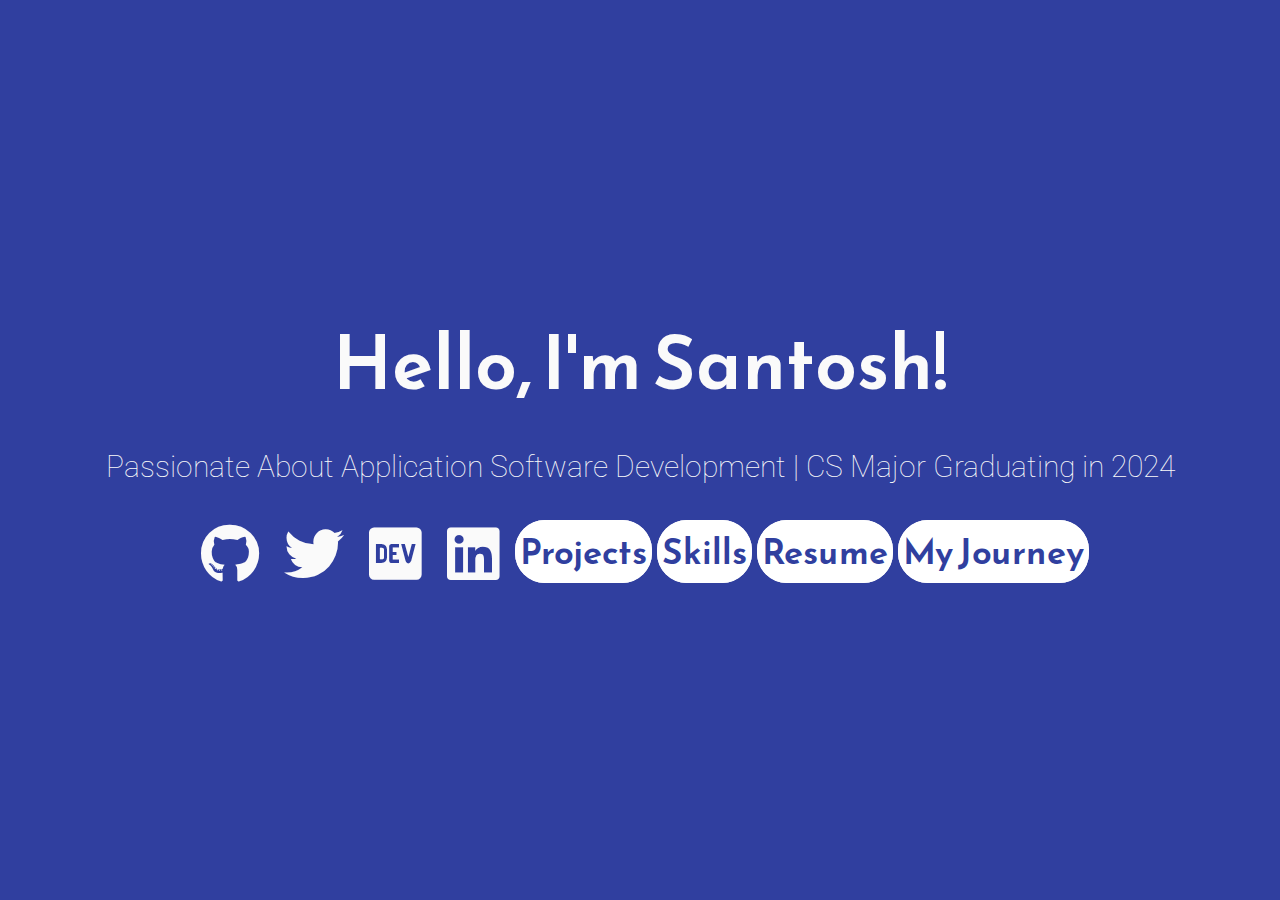
<file: index.html>
<!DOCTYPE html>
<html>
  <head>
    <meta charset="utf-8" />
    <meta http-equiv="X-UA-Compatible" content="IE=edge" />
    <meta name="viewport" content="width=device-width, initial-scale=1.0" />

    <title>Santosh Shivam</title>

    <link
      href="https://fonts.googleapis.com/css?family=Reem+Kufi|Roboto:300"
      rel="stylesheet"
    />
    <link
      href="https://use.fontawesome.com/releases/v5.13.1/css/all.css"
      rel="stylesheet"
    />
    <link rel="stylesheet" href="css/reset.css" />
    <link rel="stylesheet" href="css/styles.css" />
    <link rel="stylesheet" href="css/themes/indigo-white.css" />
    <!-- <link rel="stylesheet" href="css/themes/green-white.css"> -->
    <!-- <link rel="stylesheet" href="css/themes/red-white.css"> -->
    <!-- <link rel="stylesheet" href="css/themes/grey-white.css"> -->
    <!-- <link rel="stylesheet" href="css/themes/white-indigo.css"> -->
    <!-- <link rel="stylesheet" href="css/themes/white-blue.css"> -->
    <!-- <link rel="stylesheet" href="css/themes/white-grey.css"> -->
    <!-- <link rel="stylesheet" href="css/themes/white-red.css"> -->
    <!-- <link rel="stylesheet" href="css/themes/yellow-black.css"> -->
    <link
      rel="icon"
      href="https://cdn-icons-png.flaticon.com/512/121/121693.png"
    />
  </head>
  <body>
    <main>
      <div class="intro">Hello, I'm Santosh!</div>
      <div class="tagline">
        Passionate About Application Software Development | CS Major Graduating in 2024 
      </div>
      <!-- Find your icons from here - https://fontawesome.com/icons?d=gallery&s=brands -->
      <div class="icons-social">
        <a target="_blank" href="https://github.com/santshvm" data-inline="true"
          ><i class="fab fa-github"></i
        ></a>
        <a
          target="_blank"
          href="https://twitter.com/santshvm"
          data-inline="true"
          ><i class="fab fa-twitter"></i
        ></a>
        <a target="_blank" href="https://dev.to/santshvm" data-inline="true"
          ><i class="fab fa-dev"></i
        ></a>
        <a
          target="_blank"
          href="https://www.linkedin.com/in/santosh-shivam"
          data-inline="true"
          ><i class="fab fa-linkedin"></i
        ></a>
        <a
          class="project-button"
          id="btn"
          href="projects.html"
          data-inline="true"
          ><span>Projects</span></a
        >
        <a class="project-button" id="btn" href="skills.html" data-inline="true"
          ><span>Skills</span></a
        >

        <a
          class="project-button"
          id="btn"
          href="https://drive.google.com/file/d/1F0OEASycOxBQ_sVcRE7IQZP5dMQQvz48/view?usp=share_link"
          data-inline="true"
          ><span>Resume</span></a
        >

        <a class="project-button" id="btn" href="about.html" data-inline="true"
          ><span>My Journey</span></a
        >
      </div>
    </main>
  </body>
</html>
</file>
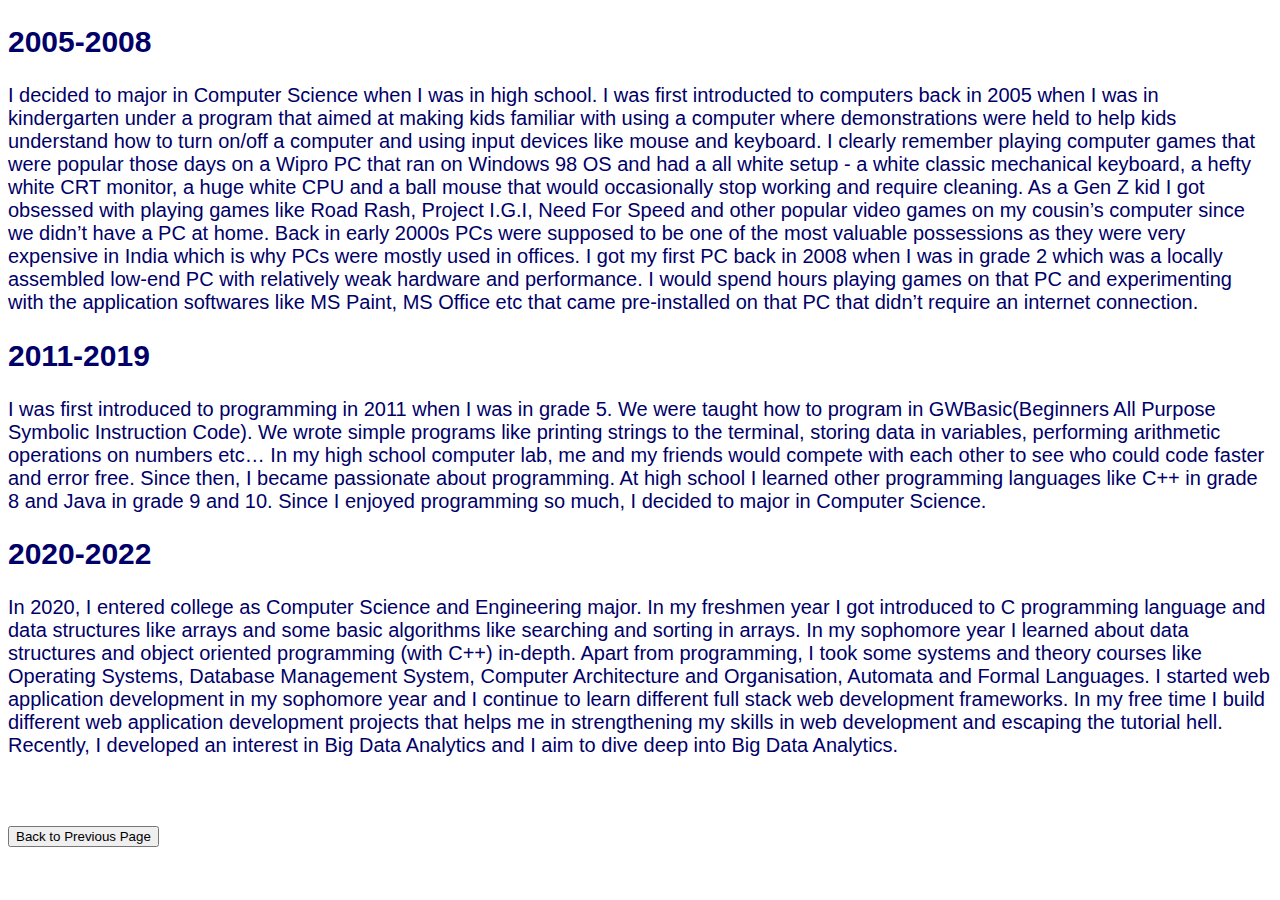
<file: about.html>
<!DOCTYPE html>
<html lang="en">
<head>
    <meta charset="UTF-8">
    <meta http-equiv="X-UA-Compatible" content="IE=edge">
    <meta name="viewport" content="width=device-width, initial-scale=1.0">
    <title>Santosh's Journey</title>
    <link rel="stylesheet" href="css/styles.css">
</head>
<body  text="#000068" link="#060FDF" vlink="#060FDF" alink="#DC24C5" bgcolor="#FFFFFF">

    <div class="main">

        <h2>2005-2008</h2>

<p>I decided to major in Computer Science when I was in high school. I was first introducted to computers back in 2005 when I was in kindergarten under a program that aimed at making kids familiar with using a computer where demonstrations were held to help kids understand how to turn on/off a computer and using input devices like mouse and keyboard. I clearly remember playing computer games that were popular those days on a Wipro PC that ran on Windows 98 OS and had a all white setup - a white classic mechanical keyboard, a hefty white CRT monitor, a huge white CPU and a ball mouse that would occasionally stop working and require cleaning. As a Gen Z kid I got obsessed with playing games like Road Rash, Project I.G.I, Need For Speed and other popular video games on my cousin’s computer since we didn’t have a PC at home. Back in early 2000s PCs were supposed to be one of the most valuable possessions as they were very expensive in India which is why PCs were mostly used in offices. I got my first PC back in 2008 when I was in grade 2 which was a locally assembled low-end PC with relatively weak hardware and performance. I would spend hours playing games on that PC and experimenting with the application softwares like MS Paint, MS Office etc that came pre-installed on that PC that didn’t require an internet connection.</p>
 <h2>2011-2019</h2>
<p>I was first introduced to programming in 2011 when I was in grade 5. We were taught how to program in GWBasic(Beginners All Purpose Symbolic Instruction Code). We wrote simple programs like printing strings to the terminal, storing data in variables, performing arithmetic operations on numbers etc… In my high school computer lab, me and my friends would compete with each other to see who could code faster and error free. Since then, I became passionate about programming. At high school I learned other programming languages like C++ in grade 8 and Java in grade 9 and 10.
    Since I enjoyed programming so much, I decided to major in Computer Science.
   </p>
<h2>2020-2022</h2>
   <p>
    In 2020, I entered college as Computer Science and Engineering major. In my freshmen year I got introduced to C programming language and data structures like arrays and some basic algorithms like searching and sorting in arrays. In my sophomore year I learned about data structures and object oriented programming (with C++) in-depth. Apart from programming, I took some systems and theory courses like Operating Systems, Database Management System, Computer Architecture and Organisation, Automata and Formal Languages. I started web application development in my sophomore year and I continue to learn different full stack web development frameworks. In my free time I build different web application development projects that helps me in strengthening my skills in web development and escaping the tutorial hell. Recently, I developed an interest in Big Data Analytics and I aim to dive deep into Big Data Analytics.


   </p>
   <br>
   <br>
   <a href="index.html"><button>Back to Previous Page</button></a>
</div>


</body>
</html>
</file>
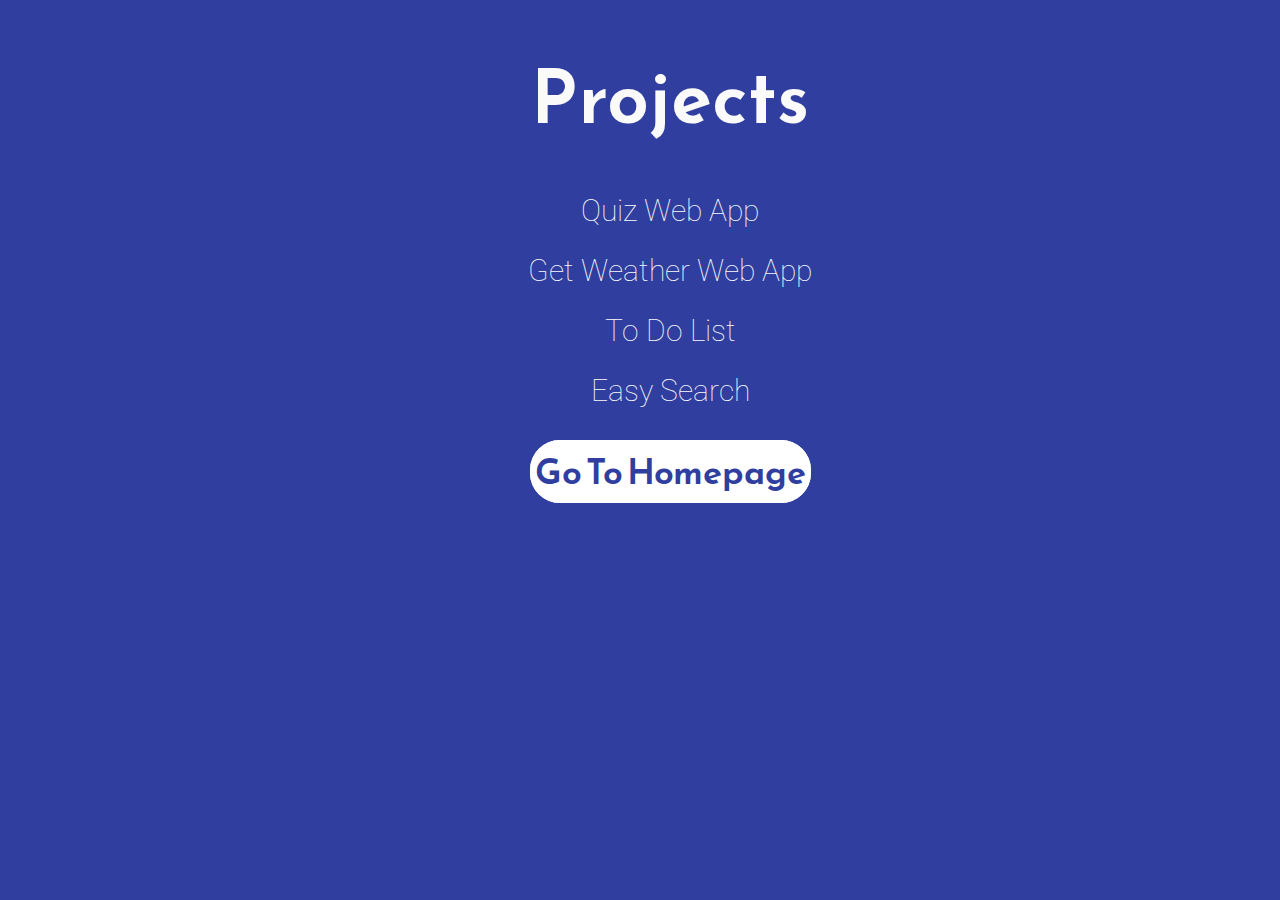
<file: projects.html>
<!DOCTYPE html>
<html>
<head>
	<meta charset="utf-8">
	<meta http-equiv="X-UA-Compatible" content="IE=edge">
	<meta name="viewport" content="width=device-width, initial-scale=1.0">

	<title>Projects By Santosh</title>



	<link href="https://fonts.googleapis.com/css?family=Reem+Kufi|Roboto:300" rel="stylesheet">
	<link href="https://use.fontawesome.com/releases/v5.13.1/css/all.css" rel="stylesheet">
	<link rel="stylesheet" href="css/reset.css">
	<link rel="stylesheet" href="css/styles.css">
	<link rel="stylesheet" href="css/themes/indigo-white.css">
	
</head>
<body>
	<main>
        


        <div class="container">
            <div id="projects" class="flex-center flex-column">
                <h1 id="project-heading">Projects</h1>


                
                <ul id="project-list"> 
                <li><a target="_blank" href="https://github.com/santshvm/QuizWebApp" class="project-items">Quiz Web App</a></li>
                <li><a target="_blank" href="https://github.com/santshvm/GetWeather" class="project-items">Get Weather Web App</a></li>
                <li><a target="_blank" href="https://github.com/santshvm/ToDoList" class="project-items">To Do List</a></li>
                <li><a target="_blank" href="https://github.com/santshvm/EasySearch" class="project-items">Easy Search</a></li>
                    <br>
                    <a class="project-button" id="btn"href="/">Go To Homepage</a> 
                </ul>  
            </div>
        </div>
	</main>
</body>
</html>
</file>
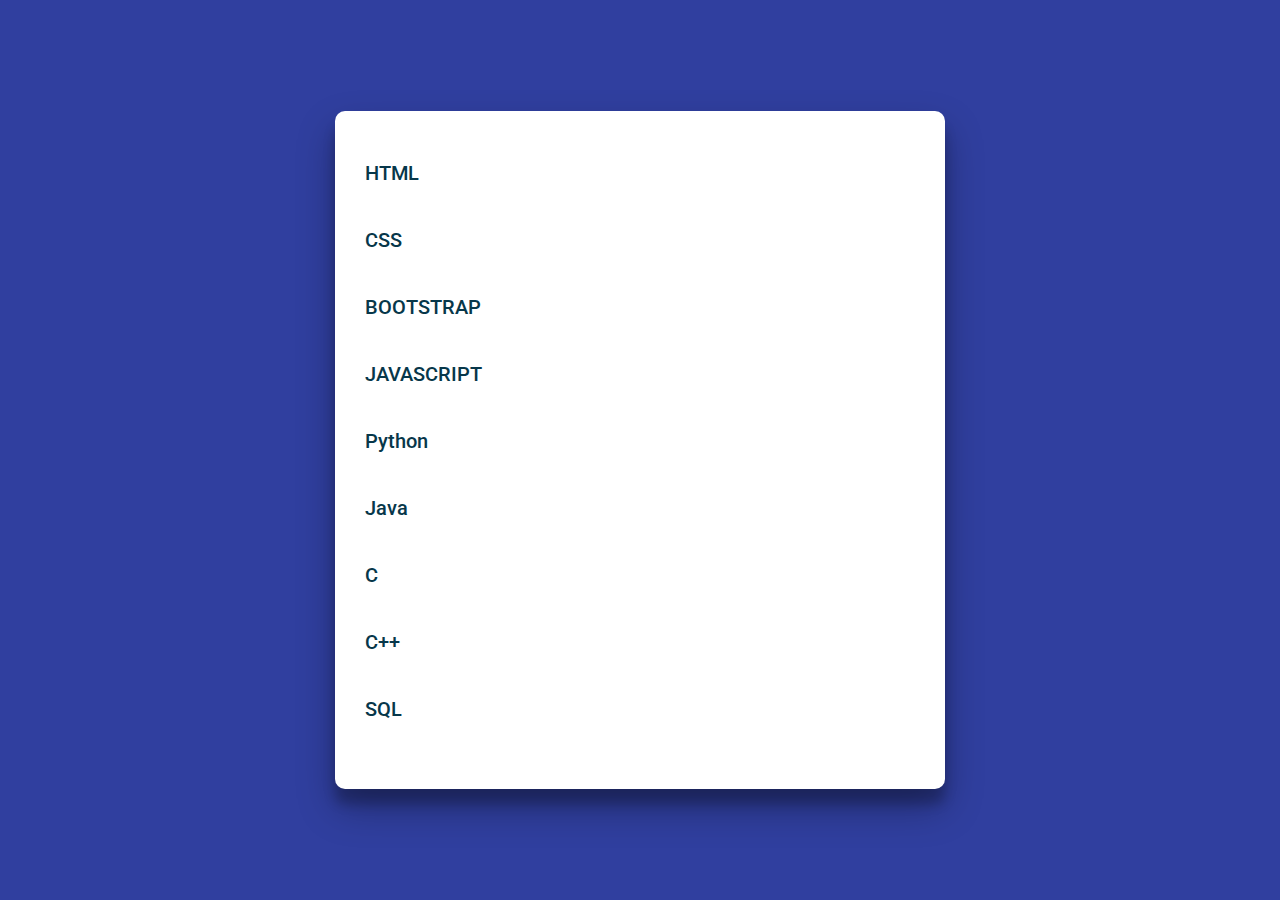
<file: skills.html>
<!DOCTYPE html>
<html lang="en">
<head>
<meta charset="utf-8">
	<meta http-equiv="X-UA-Compatible" content="IE=edge">
	<meta name="viewport" content="width=device-width, initial-scale=1.0">

	<title>Santosh's Skills</title>



	<link href="https://fonts.googleapis.com/css?family=Reem+Kufi|Roboto:300" rel="stylesheet">
	<link href="https://use.fontawesome.com/releases/v5.13.1/css/all.css" rel="stylesheet">
	<link rel="stylesheet" href="css/reset.css">
	<link rel="stylesheet" href="css/styles.css">
	<link rel="stylesheet" href="css/themes/indigo-white.css">
    <link rel="stylesheet" href="css/styles_skills.css
">
</head>
<body>
    
        <div class="skills">
          <div class="skills-bar">
            <div class="bar">
              <div class="info">
                <span>HTML</span>
              </div>
              <div class="progress-line"><span class="html"></span></div>
              <div class="bar">
                <div class="info">
                  <span>CSS</span>
                </div>
                <div class="progress-line"><span class="css"></span></div>
                <div class="bar">
                  <div class="info">
                    <span>BOOTSTRAP</span>
                  </div>
                  <div class="progress-line"><span class="bootstrap"></span></div>
                  <div class="bar">
                    <div class="info">
                      <span>JAVASCRIPT</span>
                    </div>
                    <div class="progress-line">
                      <span class="javascript"></span>
                    </div>

                    

                        <div class="bar">
                            <div class="info">
                              <span>Python</span>
                            </div>
                            <div class="progress-line">
                              <span class="javascript"></span>
                            </div>    

                    <div class="bar">
                        <div class="info">
                          <span>Java</span>
                        </div>
                        <div class="progress-line"><span class="c"></span></div>
                  
                        <div class="bar">
                            <div class="info">
                              <span>C</span>
                            </div>
                            <div class="progress-line"><span class="c"></span></div>

                            <div class="bar">
                                <div class="info">
                                  <span>C++</span>
                                </div>
                                <div class="progress-line"><span class="c"></span></div>
                      
                        
                        
                        
                        <div class="bar">
                            <div class="info">
                              <span>SQL</span>
                            </div>
                            <div class="progress-line"><span class="c"></span></div>
                      












                   
                    </div>
                  </div>
                </div>
              </div>
            </div>
          </div>
        </div>
    



   
</body>
</html>
</file>
<file: css/styles.css>
/* Typography */

html {
	font-family: 'Roboto', sans-serif;
}

@media (min-width: 576px) {
	html {
		font-size: 14px;
	}
}

@media (min-width: 768px) {
	html {
		font-size: 16px;
	}
}

@media (min-width: 992px) {
	html {
		font-size: 18px;
	}
}

@media (min-width: 1200px) {
	html {
		font-size: 20px;
	}
}

.icons-social i {
	font-size: 3em;
	
}

/* Custom Styles */

main {
	display: flex;
	flex-direction: column;
	min-height: 100vh;
	justify-content: center;
	padding: 0 30px;
	text-align: center;
}

main > .intro {
	font-family: 'Reem Kufi', sans-serif;
	font-size: 3.75em;
	font-weight: 600;
}

main > .tagline {
	font-size: 1.5rem;
	margin: 1.5rem 0;
	font-weight: 100;
}

.icons-social i {
	padding: 10px;
}

.devto {
	margin-bottom: -0.20rem;
}

.devto svg {
	margin-bottom: -0.20rem;
	margin-left: 0.675rem;;
	width: 2.65rem;
	height: 2.65rem;
}

/*styling the projects.html page*/

.container {
    width: 100vw;
    height: 100vh;
    display: flex;
    justify-content: flex-start;
    align-items: flex-start;
    max-width: 80rem;
    margin: 0 auto;
    padding:  2rem;
}
#project-heading {
	font-family: 'Reem Kufi', sans-serif;
	font-size: 3.75em;
	font-weight: 600;
	margin-bottom: 2rem;
}

/* adding a child of the container */ 
.container > * {
    width: 100%;

}

.flex-column {
    display: flex;
    flex-direction: column;
}
.flex-center {
    justify-content: center;
    align-items: center;
}

justify-center {
    justify-content: center;
}

text-center {
    text-align: center;
}

.hidden {
    display: none;
}

.projects {
	font-size: 1.5rem;
	margin: 1.5rem 0;
	font-weight: 100;
}


li:not(:last-child) {
    margin-bottom: 25px;
}

.project-items {
	font-size: 1.5rem;
	margin: 2.5rem 0;
	font-weight: 100;
	text-decoration: none;
	color: inherit;
	
}

.project-items:hover {
	cursor: pointer;
	font-size: 2.5rem;
	text-decoration: underline;
	color: yellow;
	
}

 

#btn {
	font-family: 'Reem Kufi', sans-serif;
	font-size: 1.75em;
	font-weight: 600;
	
	
	padding: 2px;
	color: #303F9F;
	border: solid;
	border-color: white;
	background-color: white;
	position: relative;
	
}

.project-button {
	font-size: 1.5rem;
	margin: 3.5rem 0;
	font-weight: 100;
	text-decoration: none;
	color: inherit;
	position: relative;
	bottom: 0.625rem;
	border-radius: 30px;
	padding: 10px;
	
}
.project-button:hover {
	transform: translateY(-0.25em);
}


  .project-button span {
	cursor: pointer;
	display: inline-block;
	position: relative;
	transition: 0.5s;
  }
  
  .project-button span:after {
	content: '\00bb';
	position: absolute;
	opacity: 0;
	top: 0;
	right: -20px;
	transition: 0.5s;
  }
  
  .project-button:hover span {
	padding-right: 25px;
  }
  
  .project-button:hover span:after {
	opacity: 1;
	right: 0;
  }
</file>
<file: css/themes/indigo-white.css>
/* Theme */

main {
	background: #303F9F;
	color: #FAFAFA;
}

.icons-social a {
	color: #FAFAFA;
}

.icons-social a svg path{
	fill: #FAFAFA;
}
</file>
<file: css/themes/green-white.css>
/* Theme */

main {
	background: #43A047;
	color: #FAFAFA;
}

.icons-social a {
	color: #FAFAFA;
}

.icons-social a svg path{
	fill: #FAFAFA;
}
</file>
<file: css/themes/red-white.css>
/* Theme */

main {
	background: #AF3D4E;
	color: #FAFAFA;
}

.icons-social a {
	color: #FAFAFA;
}

.icons-social a svg path{
	fill: #FAFAFA;
}
</file>
<file: css/themes/grey-white.css>
/* Theme */

main {
	background: #485564;
	color: #FAFAFA;
}

.icons-social a {
	color: #FAFAFA;
}

.icons-social a svg path{
	fill: #FAFAFA;
}
</file>
<file: css/themes/white-indigo.css>
/* Theme */

main {
	background: #E8EAF6;
	color: #303F9F;
}

.icons-social a {
	color: #303F9F;
}

.icons-social a svg path{
	fill: #303F9F;
}
</file>
<file: css/themes/white-blue.css>
/* Theme */

main {
	background: #FAFAFA;
	color: #0277BD;
}

.icons-social a {
	color: #0277BD;
}

.icons-social a svg path{
	fill: #0277BD;
}
</file>
<file: css/themes/white-grey.css>
/* Theme */

main {
	background: #EDEDED;
	color: #4B5658;
}

.icons-social a {
	color: #4B5658;
}

.icons-social a svg path{
	fill: #4B5658;
}
</file>
<file: css/themes/white-red.css>
/* Theme */

main {
	background: #EDEDED;
	color: #AF3D4E;
}

.icons-social a {
	color: #AF3D4E;
}

.icons-social a svg path{
	fill: #AF3D4E;
}
</file>
<file: css/themes/yellow-black.css>
/* Theme */

main {
	background: #FFEB3B;
	color: #1E1E1E;
}

.icons-social a {
	color: #1E1E1E;
}

.icons-social a svg path{
	fill: #1E1E1E;
}
</file>
<file: css/styles_skills.css>
body {
    background: #303F9F;
  }
  
  
  .skills {
    position: absolute;
    top: 50%;
    left: 50%;
    transform: translate(-50%, -50%);
    background: #fff;
    border-radius: 10px;
    box-shadow: 0 19px 38px rgba(0, 0, 0, 0.3), 0 15px 12px rgba(0, 0, 0, 0.22);
  }
  
  .skills-bar {
    padding: 25px 30px;
  }
  
  .skills-bar .bar {
    margin: 25px 0;
  }
  
  .skills-bar .bar .info span {
    font-size: 1rem;
    font-weight: 500;
  }
  
  .skills-bar .bar .info {
    margin-bottom: 8px;
    color: #07374a;
  }
  
  .skills-bar .bar .progress-line {
    position: relative;
    height: 10px;
    width: 550px;
    background: #f0f0f0;
    border-radius: 10px;
    transform: scaleX(0);
    transform-origin: left;
    animation: animate 1s cubic-bezier(1, 0, 0.5, 1) forwards;
  }
  
  .bar .progress-line span {
    position: absolute;
    background: #303F9F;
    height: 100%;
    border-radius: 10px;
    transform: scaleX(0);
    transform-origin: left;
    animation: animate 1s 1s cubic-bezier(1, 0, 0.5, 1) forwards;
  }
  
  @keyframes animate {
    100% {
      transform: scaleX(1);
    }
  }
  
  .progress-line .html {
    width: 80%;
  }
  .progress-line .css {
    width: 70%;
  }
  .progress-line .bootstrap {
    width: 82%;
  }
  .progress-line .javascript {
    width: 62%;
  }
  .progress-line .c {
    width: 90%;
  }
  
  .bar .progress-line span::before {
    position: absolute;
    content: "";
    height: 0;
    right: 0;
    top: -14px;
    width: 0;
    border: 7px solid transparent;
    border-bottom-width: 0px;
    border-right-width: 0px;
    border-top-style: #f0f0f0;
    border-top-color: #07374a;
  }
  
  .bar .progress-line span::after {
    position: absolute;
    right: 0;
    top: -28px;
    color: #f0f0f0;
    font-size: 12px;
    font-weight: 700;
    background: #07374a;
    padding: 1px 8px;
    border-radius: 3px;
  }
  
  
  .progress-line .html::after {
    content: "80%";
  }
  .progress-line .css::after {
    content: "70%";
  }
  .progress-line .bootstrap::after {
    content: "82%";
  }
  .progress-line .javascript::after {
    content: "62%";
  }
  .progress-line .c::after {
    content: "90%";
  }
 
  
  
  /* ////........Media Query........//// */
  
  @media (max-width: 700px) {
      .skills{
          width: 80%;
      }
  
      .skills-bar .bar .progress-line{
          width: 100%;
      }
  }
</file>
